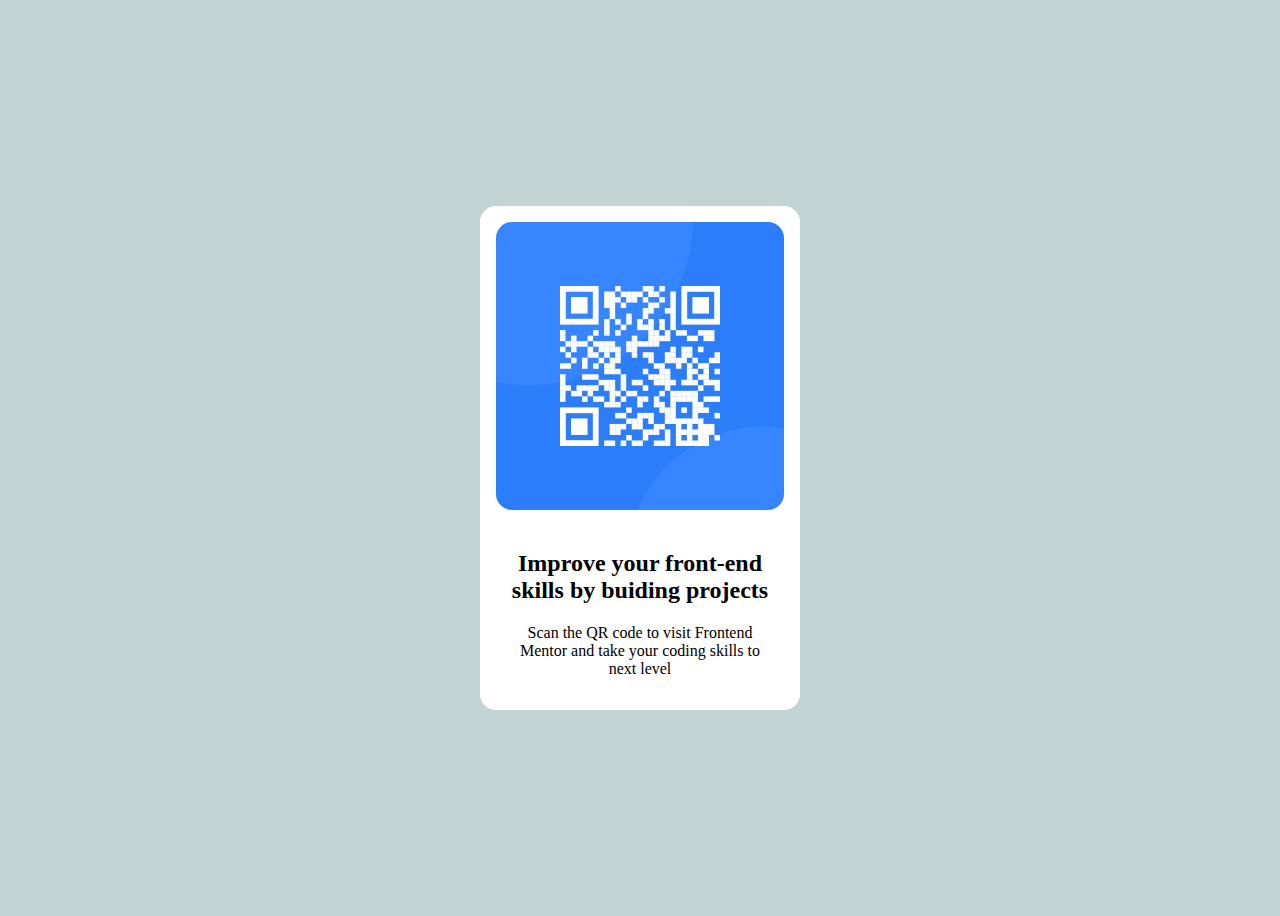
<file: QR_Code_Compenent/index.html>
<!DOCTYPE html>
<html lang="fr">
<head>
  <meta charset="UTF-8">
  <meta name="viewport" content="width=device-width, initial-scale=1.0"> <!-- displays site properly based on user's device -->

  <link rel="icon" type="image/png" sizes="32x32" href="./images/favicon-32x32.png">

  <link rel="stylesheet" href="assets/css/style.css">
  
  <title>Frontend Mentor | QR code component</title>

<body>
<main id="card" >
<div class="QrCard">
  <div class="QrCode">
  <img src="assets/images/image-qr-code.png" alt="Qr code to frontendmentor.io" >
  </div>
  <div class="content">
    <h2>Improve your front-end skills by buiding projects</h2>

    <p>Scan the QR code to visit Frontend <br> Mentor and take your coding skills to <br> next level</p>
  </div>
</div>

</main>


</body>
</html>  





  <!-- Feel free to remove these styles or customise in your own stylesheet 👍 
  <style>
    .attribution { font-size: 11px; text-align: center; }
    .attribution a { color: hsl(228, 45%, 44%); }
  </style>
</head>


  Improve your front-end skills by building projects

  Scan the QR code to visit Frontend Mentor and take your coding skills to the next level
  
  <div class="attribution">
    Challenge by <a href="https://www.frontendmentor.io?ref=challenge" target="_blank">Frontend Mentor</a>. 
    Coded by <a href="#">Your Name Here</a>.
  </div>-->
</file>
<file: QR_Code_Compenent/assets/css/style.css>
body {
  background-color: rgb(194, 211, 211);
}

main {
  display: flex;
  justify-content: center;
  align-items: center;
  min-height: 100vh;
}

.QrCard {
  text-align: center;
  max-width: 20rem;
  border-radius: 16px;
  background-color: #fff;
}

.QrCard img {
  height: 18rem;
  width: 18rem;
  margin-top: 1rem;
  border-radius: 16px;
}

.QrCard .content {
  text-align: center;
  padding: 1rem;
}
</file>
